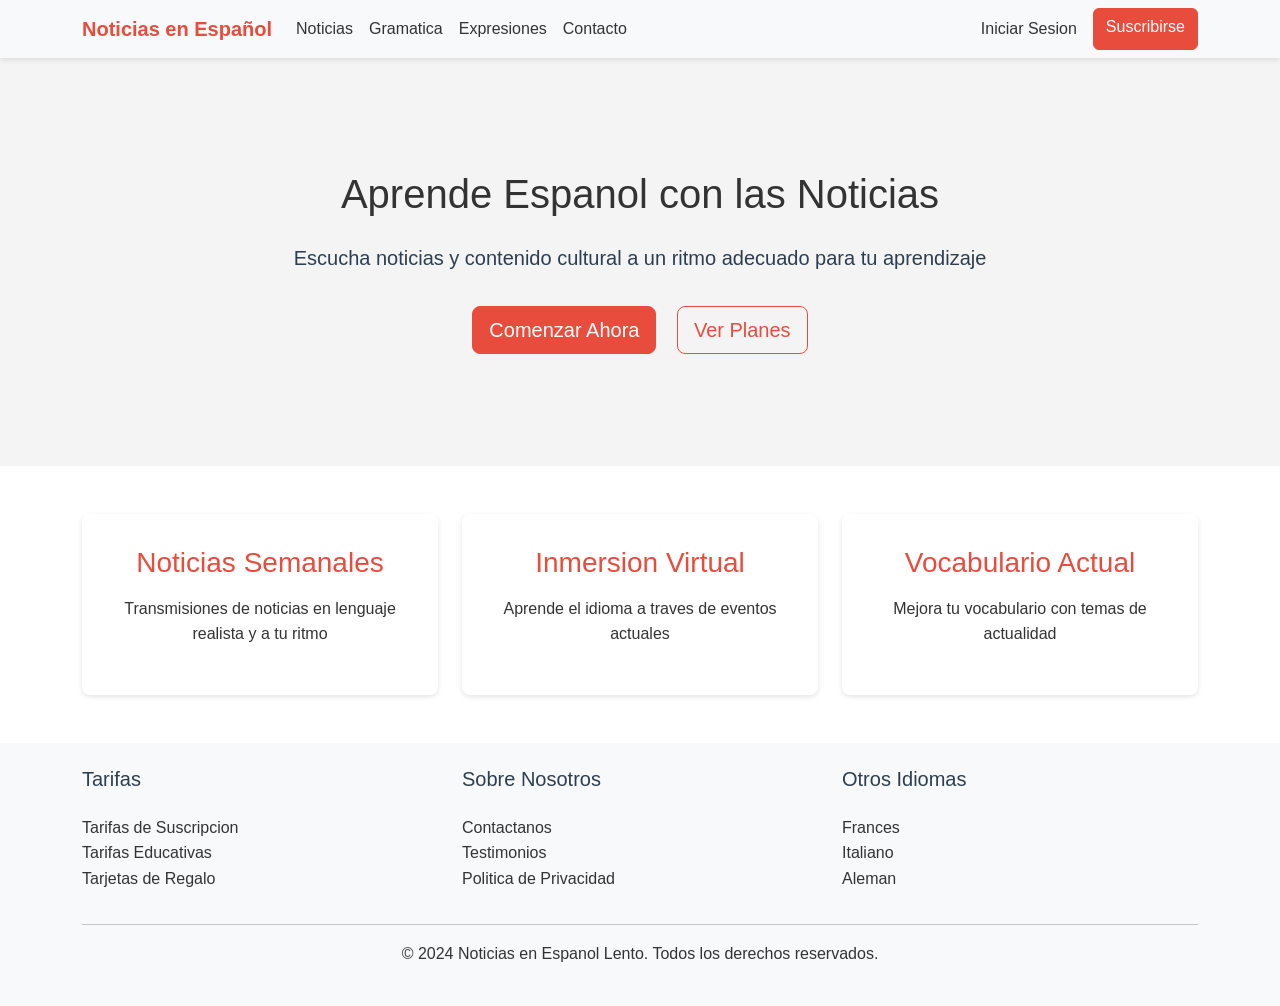
<file: News/index.html>
<!DOCTYPE html>
<html lang="es">
<head>
    <meta charset="UTF-8">
    <meta name="viewport" content="width=device-width, initial-scale=1.0">
    <meta name="description" content="Noticias en español lento para estudiantes del idioma. Aprende español con noticias actuales, artículos, videos y recursos didácticos adaptados.">
    <meta name="keywords" content="noticias en español, spanish news, learn spanish, aprender español, noticias fáciles, español lento, slow spanish, spanish learning, actualidad española, spanish articles">
    <title>Noticias en Espanol Lento</title>
    <!-- Bootstrap CSS -->
    <link href="https://cdn.jsdelivr.net/npm/bootstrap@5.3.0/dist/css/bootstrap.min.css" rel="stylesheet">
    <!-- CSS personalizado -->
    <link rel="stylesheet" href="./css/styles.css">
</head>
<body>
    <!-- Barra de navegacion superior -->
    <nav class="navbar navbar-expand-lg navbar-light bg-light">
        <div class="container">
            <a class="navbar-brand" href="index.html">Noticias en Español</a>
            <button class="navbar-toggler" type="button" data-bs-toggle="collapse" data-bs-target="#navbarNav">
                <span class="navbar-toggler-icon"></span>
            </button>
            <div class="collapse navbar-collapse" id="navbarNav">
                <ul class="navbar-nav me-auto">
                    <li class="nav-item">
                        <a class="nav-link" href="pages/noticias.html">Noticias</a>
                    </li>
                    <li class="nav-item">
                        <a class="nav-link" href="pages/gramatica.html">Gramatica</a>
                    </li>
                    <li class="nav-item">
                        <a class="nav-link" href="pages/expresiones.html">Expresiones</a>
                    </li>
                    <li class="nav-item">
                        <a class="nav-link" href="pages/contacto.html">Contacto</a>
                    </li>
                </ul>
                <div class="navbar-nav">
                    <a class="nav-link" href="pages/iniciar-sesion.html">Iniciar Sesion</a>
                    <a class="btn btn-primary ms-2" href="pages/suscribirse.html">Suscribirse</a>
                </div>
            </div>
        </div>
    </nav>

    <!-- Hero Section -->
    <section class="hero">
        <div class="container text-center py-5">
            <h1>Aprende Espanol con las Noticias</h1>
            <p class="lead">Escucha noticias y contenido cultural a un ritmo adecuado para tu aprendizaje</p>
            <div class="hero-buttons">
                <a href="suscribirse.html" class="btn btn-primary btn-lg">Comenzar Ahora</a>
                <a href="planes.html" class="btn btn-outline-primary btn-lg ms-3">Ver Planes</a>
            </div>
        </div>
    </section>

    <!-- Caracteristicas -->
    <section class="features py-5">
        <div class="container">
            <div class="row text-center">
                <div class="col-md-4">
                    <div class="feature-card">
                        <h3>Noticias Semanales</h3>
                        <p>Transmisiones de noticias en lenguaje realista y a tu ritmo</p>
                    </div>
                </div>
                <div class="col-md-4">
                    <div class="feature-card">
                        <h3>Inmersion Virtual</h3>
                        <p>Aprende el idioma a traves de eventos actuales</p>
                    </div>
                </div>
                <div class="col-md-4">
                    <div class="feature-card">
                        <h3>Vocabulario Actual</h3>
                        <p>Mejora tu vocabulario con temas de actualidad</p>
                    </div>
                </div>
            </div>
        </div>
    </section>

    <!-- Footer -->
    <footer class="footer bg-light py-4">
        <div class="container">
            <div class="row">
                <div class="col-md-4">
                    <h5>Tarifas</h5>
                    <ul class="list-unstyled">
                        <li><a href="#">Tarifas de Suscripcion</a></li>
                        <li><a href="#">Tarifas Educativas</a></li>
                        <li><a href="#">Tarjetas de Regalo</a></li>
                    </ul>
                </div>
                <div class="col-md-4">
                    <h5>Sobre Nosotros</h5>
                    <ul class="list-unstyled">
                        <li><a href="#">Contactanos</a></li>
                        <li><a href="#">Testimonios</a></li>
                        <li><a href="#">Politica de Privacidad</a></li>
                    </ul>
                </div>
                <div class="col-md-4">
                    <h5>Otros Idiomas</h5>
                    <ul class="list-unstyled">
                        <li><a href="#">Frances</a></li>
                        <li><a href="#">Italiano</a></li>
                        <li><a href="#">Aleman</a></li>
                    </ul>
                </div>
            </div>
            <hr>
            <div class="text-center">
                <p>&copy; 2024 Noticias en Espanol Lento. Todos los derechos reservados.</p>
            </div>
        </div>
    </footer>

    <!-- Bootstrap JS -->
    <script src="https://cdn.jsdelivr.net/npm/bootstrap@5.3.0/dist/js/bootstrap.bundle.min.js"></script>
</body>
</html>
</file>
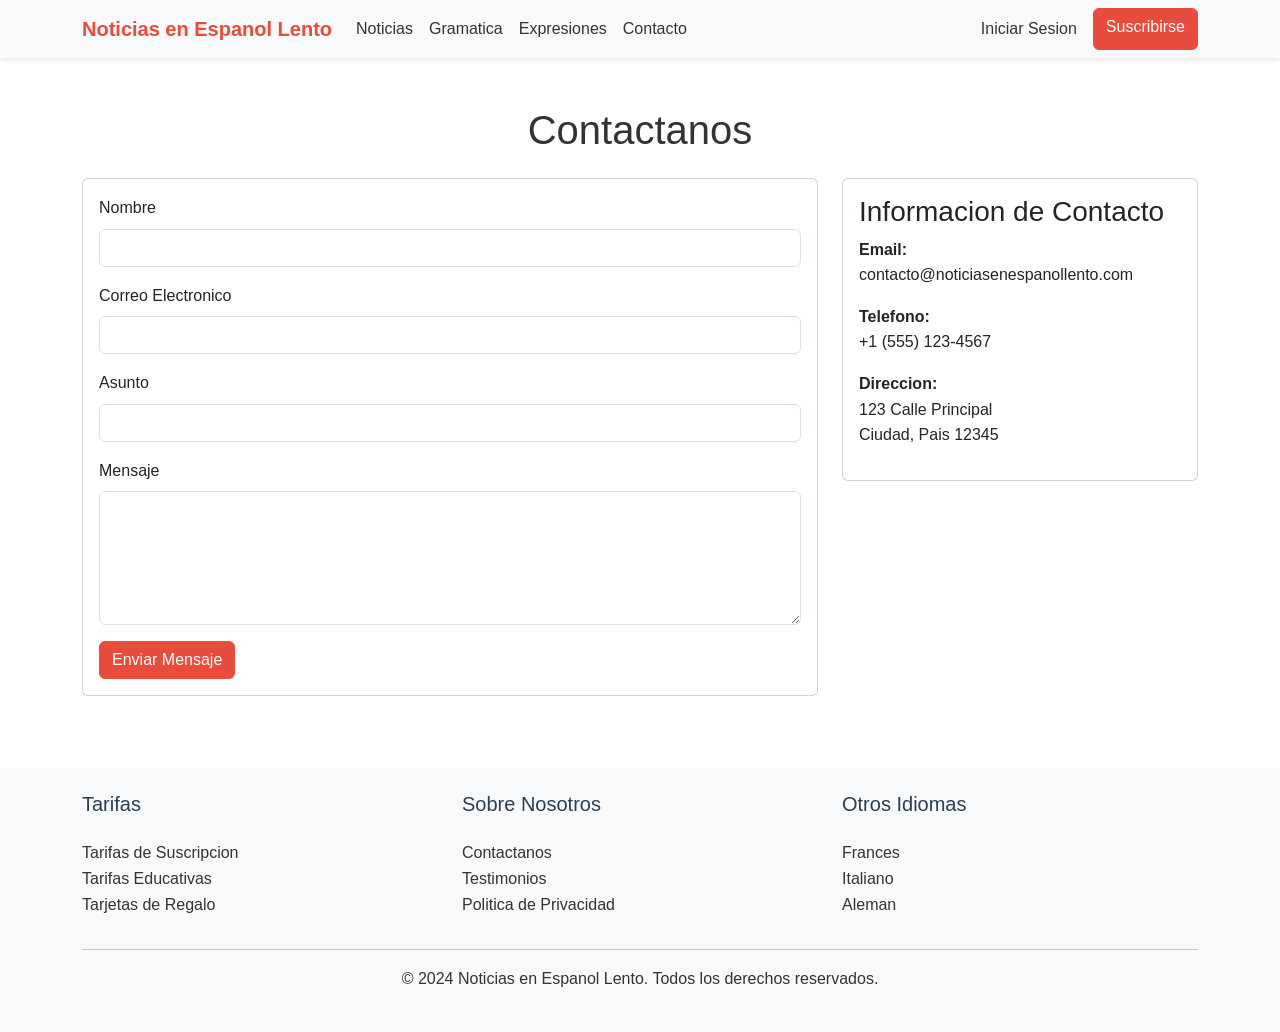
<file: News/pages/contacto.html>
<!DOCTYPE html>
<html lang="es">
<head>
    <meta charset="UTF-8">
    <meta name="viewport" content="width=device-width, initial-scale=1.0">
    <meta name="description" content="Contacta con nuestro equipo de Noticias en Español Lento. Soporte, consultas, sugerencias y atención personalizada para estudiantes del idioma.">
    <meta name="keywords" content="contacto español, spanish contact, soporte español, ayuda español, spanish help, spanish support, consultas español, spanish learning contact, spanish tutoring, spanish assistance">
    <title>Contacto - Noticias en Espanol Lento</title>
    <!-- Bootstrap CSS -->
    <link href="https://cdn.jsdelivr.net/npm/bootstrap@5.3.0/dist/css/bootstrap.min.css" rel="stylesheet">
    <!-- CSS personalizado -->
    <link rel="stylesheet" href="../css/styles.css">
</head>
<body>
    <!-- Barra de navegacion superior -->
    <nav class="navbar navbar-expand-lg navbar-light bg-light">
        <div class="container">
            <a class="navbar-brand" href="../index.html">Noticias en Espanol Lento</a>
            <button class="navbar-toggler" type="button" data-bs-toggle="collapse" data-bs-target="#navbarNav">
                <span class="navbar-toggler-icon"></span>
            </button>
            <div class="collapse navbar-collapse" id="navbarNav">
                <ul class="navbar-nav me-auto">
                    <li class="nav-item">
                        <a class="nav-link" href="noticias.html">Noticias</a>
                    </li>
                    <li class="nav-item">
                        <a class="nav-link" href="gramatica.html">Gramatica</a>
                    </li>
                    <li class="nav-item">
                        <a class="nav-link" href="expresiones.html">Expresiones</a>
                    </li>
                    <li class="nav-item">
                        <a class="nav-link active" href="contacto.html">Contacto</a>
                    </li>
                </ul>
                <div class="navbar-nav">
                    <a class="nav-link" href="iniciar-sesion.html">Iniciar Sesion</a>
                    <a class="btn btn-primary ms-2" href="suscribirse.html">Suscribirse</a>
                </div>
            </div>
        </div>
    </nav>

    <!-- Contenido principal -->
    <main class="container py-5">
        <h1 class="text-center mb-4">Contactanos</h1>
        
        <div class="row">
            <!-- Formulario de contacto -->
            <div class="col-md-8 mb-4">
                <div class="card">
                    <div class="card-body">
                        <form>
                            <div class="mb-3">
                                <label for="nombre" class="form-label">Nombre</label>
                                <input type="text" class="form-control" id="nombre" required>
                            </div>
                            <div class="mb-3">
                                <label for="email" class="form-label">Correo Electronico</label>
                                <input type="email" class="form-control" id="email" required>
                            </div>
                            <div class="mb-3">
                                <label for="asunto" class="form-label">Asunto</label>
                                <input type="text" class="form-control" id="asunto" required>
                            </div>
                            <div class="mb-3">
                                <label for="mensaje" class="form-label">Mensaje</label>
                                <textarea class="form-control" id="mensaje" rows="5" required></textarea>
                            </div>
                            <button type="submit" class="btn btn-primary">Enviar Mensaje</button>
                        </form>
                    </div>
                </div>
            </div>

            <!-- Informacion de contacto -->
            <div class="col-md-4 mb-4">
                <div class="card">
                    <div class="card-body">
                        <h3 class="card-title">Informacion de Contacto</h3>
                        <ul class="list-unstyled">
                            <li class="mb-3">
                                <strong>Email:</strong><br>
                                contacto@noticiasenespanollento.com
                            </li>
                            <li class="mb-3">
                                <strong>Telefono:</strong><br>
                                +1 (555) 123-4567
                            </li>
                            <li class="mb-3">
                                <strong>Direccion:</strong><br>
                                123 Calle Principal<br>
                                Ciudad, Pais 12345
                            </li>
                        </ul>
                    </div>
                </div>
            </div>
        </div>
    </main>

    <!-- Footer -->
    <footer class="footer bg-light py-4">
        <div class="container">
            <div class="row">
                <div class="col-md-4">
                    <h5>Tarifas</h5>
                    <ul class="list-unstyled">
                        <li><a href="#">Tarifas de Suscripcion</a></li>
                        <li><a href="#">Tarifas Educativas</a></li>
                        <li><a href="#">Tarjetas de Regalo</a></li>
                    </ul>
                </div>
                <div class="col-md-4">
                    <h5>Sobre Nosotros</h5>
                    <ul class="list-unstyled">
                        <li><a href="#">Contactanos</a></li>
                        <li><a href="#">Testimonios</a></li>
                        <li><a href="#">Politica de Privacidad</a></li>
                    </ul>
                </div>
                <div class="col-md-4">
                    <h5>Otros Idiomas</h5>
                    <ul class="list-unstyled">
                        <li><a href="#">Frances</a></li>
                        <li><a href="#">Italiano</a></li>
                        <li><a href="#">Aleman</a></li>
                    </ul>
                </div>
            </div>
            <hr>
            <div class="text-center">
                <p>&copy; 2024 Noticias en Espanol Lento. Todos los derechos reservados.</p>
            </div>
        </div>
    </footer>

    <!-- Bootstrap JS -->
    <script src="https://cdn.jsdelivr.net/npm/bootstrap@5.3.0/dist/js/bootstrap.bundle.min.js"></script>
</body>
</html>
</file>
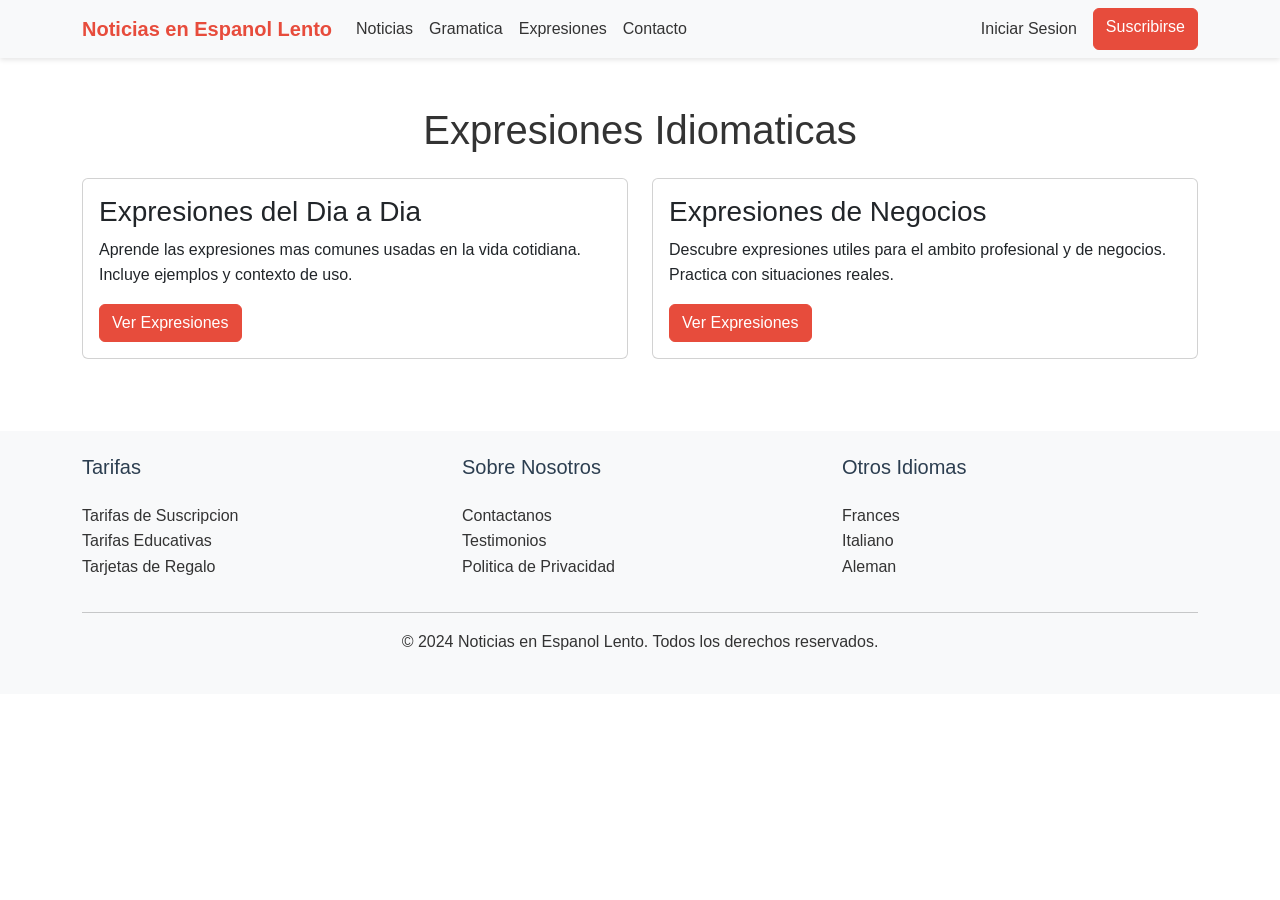
<file: News/pages/expresiones.html>
<!DOCTYPE html>
<html lang="es">
<head>
    <meta charset="UTF-8">
    <meta name="viewport" content="width=device-width, initial-scale=1.0">
    <meta name="description" content="Descubre expresiones idiomáticas españolas, modismos, frases hechas, dichos populares y vocabulario coloquial para mejorar tu fluidez en español.">
    <meta name="keywords" content="expresiones españolas, spanish expressions, modismos español, frases hechas, dichos españoles, vocabulario español, spanish idioms, spanish vocabulary, spanish phrases, slang español">
    <title>Expresiones - Noticias en Espanol Lento</title>
    <!-- Bootstrap CSS -->
    <link href="https://cdn.jsdelivr.net/npm/bootstrap@5.3.0/dist/css/bootstrap.min.css" rel="stylesheet">
    <!-- CSS personalizado -->
    <link rel="stylesheet" href="../css/styles.css">
</head>
<body>
    <!-- Barra de navegacion superior -->
    <nav class="navbar navbar-expand-lg navbar-light bg-light">
        <div class="container">
            <a class="navbar-brand" href="../index.html">Noticias en Espanol Lento</a>
            <button class="navbar-toggler" type="button" data-bs-toggle="collapse" data-bs-target="#navbarNav">
                <span class="navbar-toggler-icon"></span>
            </button>
            <div class="collapse navbar-collapse" id="navbarNav">
                <ul class="navbar-nav me-auto">
                    <li class="nav-item">
                        <a class="nav-link" href="noticias.html">Noticias</a>
                    </li>
                    <li class="nav-item">
                        <a class="nav-link" href="gramatica.html">Gramatica</a>
                    </li>
                    <li class="nav-item">
                        <a class="nav-link active" href="expresiones.html">Expresiones</a>
                    </li>
                    <li class="nav-item">
                        <a class="nav-link" href="contacto.html">Contacto</a>
                    </li>
                </ul>
                <div class="navbar-nav">
                    <a class="nav-link" href="iniciar-sesion.html">Iniciar Sesion</a>
                    <a class="btn btn-primary ms-2" href="suscribirse.html">Suscribirse</a>
                </div>
            </div>
        </div>
    </nav>

    <!-- Contenido principal -->
    <main class="container py-5">
        <h1 class="text-center mb-4">Expresiones Idiomaticas</h1>
        
        <div class="row">
            <!-- Expresion 1 -->
            <div class="col-md-6 mb-4">
                <div class="card h-100">
                    <div class="card-body">
                        <h3 class="card-title">Expresiones del Dia a Dia</h3>
                        <p class="card-text">Aprende las expresiones mas comunes usadas en la vida cotidiana. Incluye ejemplos y contexto de uso.</p>
                        <a href="#" class="btn btn-primary">Ver Expresiones</a>
                    </div>
                </div>
            </div>

            <!-- Expresion 2 -->
            <div class="col-md-6 mb-4">
                <div class="card h-100">
                    <div class="card-body">
                        <h3 class="card-title">Expresiones de Negocios</h3>
                        <p class="card-text">Descubre expresiones utiles para el ambito profesional y de negocios. Practica con situaciones reales.</p>
                        <a href="#" class="btn btn-primary">Ver Expresiones</a>
                    </div>
                </div>
            </div>
        </div>
    </main>

    <!-- Footer -->
    <footer class="footer bg-light py-4">
        <div class="container">
            <div class="row">
                <div class="col-md-4">
                    <h5>Tarifas</h5>
                    <ul class="list-unstyled">
                        <li><a href="#">Tarifas de Suscripcion</a></li>
                        <li><a href="#">Tarifas Educativas</a></li>
                        <li><a href="#">Tarjetas de Regalo</a></li>
                    </ul>
                </div>
                <div class="col-md-4">
                    <h5>Sobre Nosotros</h5>
                    <ul class="list-unstyled">
                        <li><a href="#">Contactanos</a></li>
                        <li><a href="#">Testimonios</a></li>
                        <li><a href="#">Politica de Privacidad</a></li>
                    </ul>
                </div>
                <div class="col-md-4">
                    <h5>Otros Idiomas</h5>
                    <ul class="list-unstyled">
                        <li><a href="#">Frances</a></li>
                        <li><a href="#">Italiano</a></li>
                        <li><a href="#">Aleman</a></li>
                    </ul>
                </div>
            </div>
            <hr>
            <div class="text-center">
                <p>&copy; 2024 Noticias en Espanol Lento. Todos los derechos reservados.</p>
            </div>
        </div>
    </footer>

    <!-- Bootstrap JS -->
    <script src="https://cdn.jsdelivr.net/npm/bootstrap@5.3.0/dist/js/bootstrap.bundle.min.js"></script>
</body>
</html>
</file>
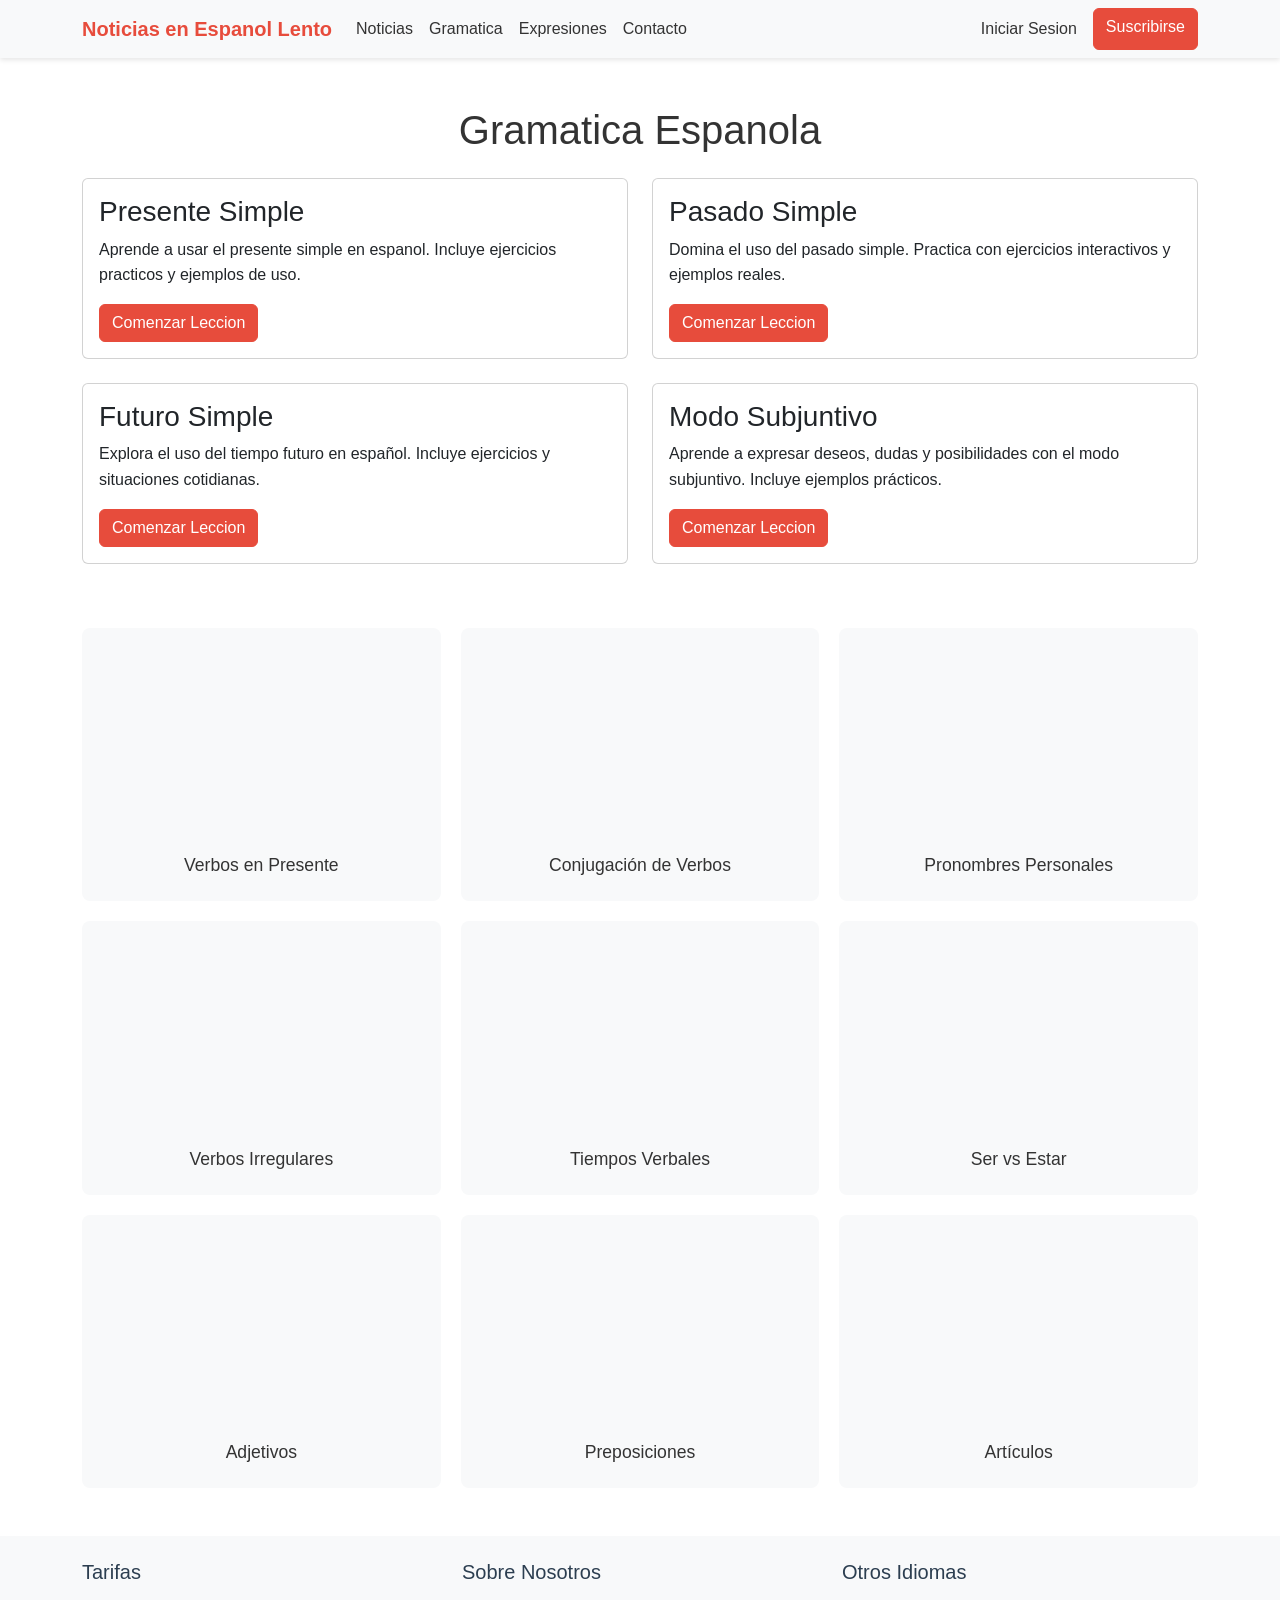
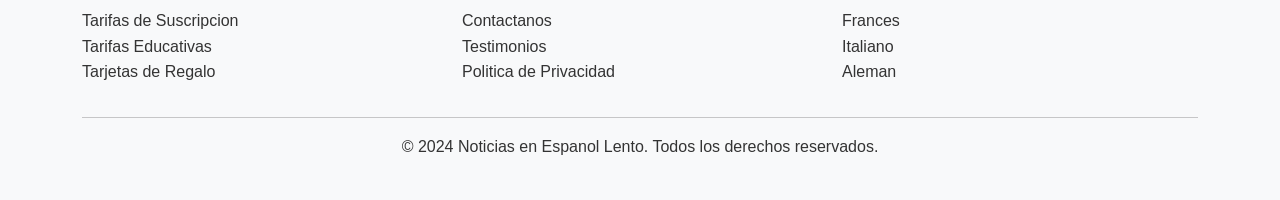
<file: News/pages/gramatica.html>
<!DOCTYPE html>
<html lang="es">
<head>
    <meta charset="UTF-8">
    <meta name="viewport" content="width=device-width, initial-scale=1.0">
    <meta name="description" content="Aprende gramática española con lecciones, videos, ejercicios prácticos, conjugación verbal, tiempos verbales, pronombres, artículos y expresiones comunes para estudiantes.">
    <meta name="keywords" content="gramática española, spanish grammar, ejercicios español, conjugación verbos, tiempos verbales, pronombres, artículos, learn spanish, aprender español, spanish lessons, verbos irregulares">
    <title>Gramatica - Noticias en Espanol Lento</title>
    <!-- Bootstrap CSS -->
    <link href="https://cdn.jsdelivr.net/npm/bootstrap@5.3.0/dist/css/bootstrap.min.css" rel="stylesheet">
    <!-- CSS personalizado -->
    <link rel="stylesheet" href="../css/styles.css">
</head>
<body>
    <!-- Barra de navegacion superior -->
    <nav class="navbar navbar-expand-lg navbar-light bg-light">
        <div class="container">
            <a class="navbar-brand" href="../index.html">Noticias en Espanol Lento</a>
            <button class="navbar-toggler" type="button" data-bs-toggle="collapse" data-bs-target="#navbarNav">
                <span class="navbar-toggler-icon"></span>
            </button>
            <div class="collapse navbar-collapse" id="navbarNav">
                <ul class="navbar-nav me-auto">
                    <li class="nav-item">
                        <a class="nav-link" href="noticias.html">Noticias</a>
                    </li>
                    <li class="nav-item">
                        <a class="nav-link active" href="gramatica.html">Gramatica</a>
                    </li>
                    <li class="nav-item">
                        <a class="nav-link" href="expresiones.html">Expresiones</a>
                    </li>
                    <li class="nav-item">
                        <a class="nav-link" href="contacto.html">Contacto</a>
                    </li>
                </ul>
                <div class="navbar-nav">
                    <a class="nav-link" href="iniciar-sesion.html">Iniciar Sesion</a>
                    <a class="btn btn-primary ms-2" href="suscribirse.html">Suscribirse</a>
                </div>
            </div>
        </div>
    </nav>

    <!-- Contenido principal -->
    <main class="container py-5">
        <h1 class="text-center mb-4">Gramatica Espanola</h1>
        
        <div class="row">
            <!-- Leccion 1 -->
            <div class="col-md-6 mb-4">
                <div class="card h-100">
                    <div class="card-body">
                        <h3 class="card-title">Presente Simple</h3>
                        <p class="card-text">Aprende a usar el presente simple en espanol. Incluye ejercicios practicos y ejemplos de uso.</p>
                        <a href="#" class="btn btn-primary">Comenzar Leccion</a>
                    </div>
                </div>
            </div>

            <!-- Leccion 2 -->
            <div class="col-md-6 mb-4">
                <div class="card h-100">
                    <div class="card-body">
                        <h3 class="card-title">Pasado Simple</h3>
                        <p class="card-text">Domina el uso del pasado simple. Practica con ejercicios interactivos y ejemplos reales.</p>
                        <a href="#" class="btn btn-primary">Comenzar Leccion</a>
                    </div>
                </div>
            </div>

            <!-- Leccion 3 -->
            <div class="col-md-6 mb-4">
                <div class="card h-100">
                    <div class="card-body">
                        <h3 class="card-title">Futuro Simple</h3>
                        <p class="card-text">Explora el uso del tiempo futuro en español. Incluye ejercicios y situaciones cotidianas.</p>
                        <a href="#" class="btn btn-primary">Comenzar Leccion</a>
                    </div>
                </div>
            </div>

            <!-- Leccion 4 -->
            <div class="col-md-6 mb-4">
                <div class="card h-100">
                    <div class="card-body">
                        <h3 class="card-title">Modo Subjuntivo</h3>
                        <p class="card-text">Aprende a expresar deseos, dudas y posibilidades con el modo subjuntivo. Incluye ejemplos prácticos.</p>
                        <a href="#" class="btn btn-primary">Comenzar Leccion</a>
                    </div>
                </div>
            </div>
        </div>

        <!-- Grid de Videos -->
        <div class="padre">
            <div class="items">
                <iframe src="https://www.youtube.com/embed/VIDEO_ID_1" title="Verbos en Presente" allow="accelerometer; autoplay; clipboard-write; encrypted-media; gyroscope; picture-in-picture" allowfullscreen></iframe>
                <h4>Verbos en Presente</h4>
            </div>
            <div class="items">
                <iframe src="https://www.youtube.com/embed/VIDEO_ID_2" title="Conjugación de Verbos" allow="accelerometer; autoplay; clipboard-write; encrypted-media; gyroscope; picture-in-picture" allowfullscreen></iframe>
                <h4>Conjugación de Verbos</h4>
            </div>
            <div class="items">
                <iframe src="https://www.youtube.com/embed/VIDEO_ID_3" title="Pronombres Personales" allow="accelerometer; autoplay; clipboard-write; encrypted-media; gyroscope; picture-in-picture" allowfullscreen></iframe>
                <h4>Pronombres Personales</h4>
            </div>
            <div class="items">
                <iframe src="https://www.youtube.com/embed/VIDEO_ID_4" title="Verbos Irregulares" allow="accelerometer; autoplay; clipboard-write; encrypted-media; gyroscope; picture-in-picture" allowfullscreen></iframe>
                <h4>Verbos Irregulares</h4>
            </div>
            <div class="items">
                <iframe src="https://www.youtube.com/embed/VIDEO_ID_5" title="Tiempos Verbales" allow="accelerometer; autoplay; clipboard-write; encrypted-media; gyroscope; picture-in-picture" allowfullscreen></iframe>
                <h4>Tiempos Verbales</h4>
            </div>
            <div class="items">
                <iframe src="https://www.youtube.com/embed/VIDEO_ID_6" title="Ser vs Estar" allow="accelerometer; autoplay; clipboard-write; encrypted-media; gyroscope; picture-in-picture" allowfullscreen></iframe>
                <h4>Ser vs Estar</h4>
            </div>
            <div class="items">
                <iframe src="https://www.youtube.com/embed/VIDEO_ID_7" title="Adjetivos" allow="accelerometer; autoplay; clipboard-write; encrypted-media; gyroscope; picture-in-picture" allowfullscreen></iframe>
                <h4>Adjetivos</h4>
            </div>
            <div class="items">
                <iframe src="https://www.youtube.com/embed/VIDEO_ID_8" title="Preposiciones" allow="accelerometer; autoplay; clipboard-write; encrypted-media; gyroscope; picture-in-picture" allowfullscreen></iframe>
                <h4>Preposiciones</h4>
            </div>
            <div class="items">
                <iframe src="https://www.youtube.com/embed/VIDEO_ID_9" title="Artículos" allow="accelerometer; autoplay; clipboard-write; encrypted-media; gyroscope; picture-in-picture" allowfullscreen></iframe>
                <h4>Artículos</h4>
            </div>
        </div>
    </main>

    <!-- Footer -->
    <footer class="footer bg-light py-4">
        <div class="container">
            <div class="row">
                <div class="col-md-4">
                    <h5>Tarifas</h5>
                    <ul class="list-unstyled">
                        <li><a href="#">Tarifas de Suscripcion</a></li>
                        <li><a href="#">Tarifas Educativas</a></li>
                        <li><a href="#">Tarjetas de Regalo</a></li>
                    </ul>
                </div>
                <div class="col-md-4">
                    <h5>Sobre Nosotros</h5>
                    <ul class="list-unstyled">
                        <li><a href="#">Contactanos</a></li>
                        <li><a href="#">Testimonios</a></li>
                        <li><a href="#">Politica de Privacidad</a></li>
                    </ul>
                </div>
                <div class="col-md-4">
                    <h5>Otros Idiomas</h5>
                    <ul class="list-unstyled">
                        <li><a href="#">Frances</a></li>
                        <li><a href="#">Italiano</a></li>
                        <li><a href="#">Aleman</a></li>
                    </ul>
                </div>
            </div>
            <hr>
            <div class="text-center">
                <p>&copy; 2024 Noticias en Espanol Lento. Todos los derechos reservados.</p>
            </div>
        </div>
    </footer>

    <!-- Bootstrap JS -->
    <script src="https://cdn.jsdelivr.net/npm/bootstrap@5.3.0/dist/js/bootstrap.bundle.min.js"></script>
</body>
</html>
</file>
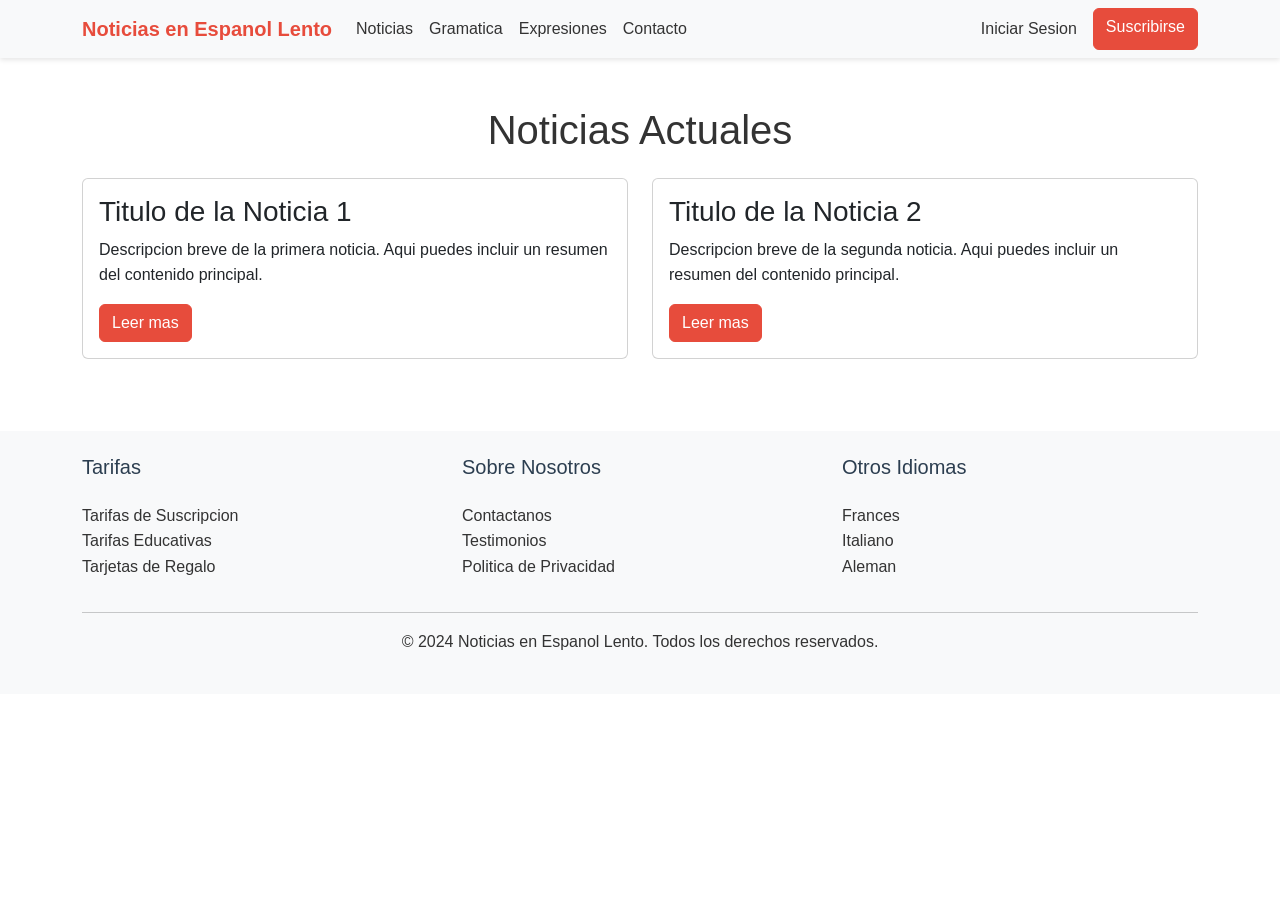
<file: News/pages/noticias.html>
<!DOCTYPE html>
<html lang="es">
<head>
    <meta charset="UTF-8">
    <meta name="viewport" content="width=device-width, initial-scale=1.0">
    <meta name="description" content="Lee noticias actuales en español simplificado. Actualidad, cultura, deportes, tecnología y más, con vocabulario adaptado para estudiantes del idioma.">
    <meta name="keywords" content="noticias español, spanish news, actualidad española, noticias fáciles, spanish current events, noticias para estudiantes, easy spanish news, spanish reading, spanish media, noticias adaptadas">
    <title>Noticias - Noticias en Espanol Lento</title>
    <!-- Bootstrap CSS -->
    <link href="https://cdn.jsdelivr.net/npm/bootstrap@5.3.0/dist/css/bootstrap.min.css" rel="stylesheet">
    <!-- CSS personalizado -->
    <link rel="stylesheet" href="../css/styles.css">
</head>
<body>
    <!-- Barra de navegacion superior -->
    <nav class="navbar navbar-expand-lg navbar-light bg-light">
        <div class="container">
            <a class="navbar-brand" href="../index.html">Noticias en Espanol Lento</a>
            <button class="navbar-toggler" type="button" data-bs-toggle="collapse" data-bs-target="#navbarNav">
                <span class="navbar-toggler-icon"></span>
            </button>
            <div class="collapse navbar-collapse" id="navbarNav">
                <ul class="navbar-nav me-auto">
                    <li class="nav-item">
                        <a class="nav-link active" href="noticias.html">Noticias</a>
                    </li>
                    <li class="nav-item">
                        <a class="nav-link" href="gramatica.html">Gramatica</a>
                    </li>
                    <li class="nav-item">
                        <a class="nav-link" href="expresiones.html">Expresiones</a>
                    </li>
                    <li class="nav-item">
                        <a class="nav-link" href="contacto.html">Contacto</a>
                    </li>
                </ul>
                <div class="navbar-nav">
                    <a class="nav-link" href="iniciar-sesion.html">Iniciar Sesion</a>
                    <a class="btn btn-primary ms-2" href="suscribirse.html">Suscribirse</a>
                </div>
            </div>
        </div>
    </nav>

    <!-- Contenido principal -->
    <main class="container py-5">
        <h1 class="text-center mb-4">Noticias Actuales</h1>
        
        <div class="row">
            <!-- Noticia 1 -->
            <div class="col-md-6 mb-4">
                <div class="card h-100">
                    <div class="card-body">
                        <h3 class="card-title">Titulo de la Noticia 1</h3>
                        <p class="card-text">Descripcion breve de la primera noticia. Aqui puedes incluir un resumen del contenido principal.</p>
                        <a href="#" class="btn btn-primary">Leer mas</a>
                    </div>
                </div>
            </div>

            <!-- Noticia 2 -->
            <div class="col-md-6 mb-4">
                <div class="card h-100">
                    <div class="card-body">
                        <h3 class="card-title">Titulo de la Noticia 2</h3>
                        <p class="card-text">Descripcion breve de la segunda noticia. Aqui puedes incluir un resumen del contenido principal.</p>
                        <a href="#" class="btn btn-primary">Leer mas</a>
                    </div>
                </div>
            </div>
        </div>
    </main>

    <!-- Footer -->
    <footer class="footer bg-light py-4">
        <div class="container">
            <div class="row">
                <div class="col-md-4">
                    <h5>Tarifas</h5>
                    <ul class="list-unstyled">
                        <li><a href="#">Tarifas de Suscripcion</a></li>
                        <li><a href="#">Tarifas Educativas</a></li>
                        <li><a href="#">Tarjetas de Regalo</a></li>
                    </ul>
                </div>
                <div class="col-md-4">
                    <h5>Sobre Nosotros</h5>
                    <ul class="list-unstyled">
                        <li><a href="#">Contactanos</a></li>
                        <li><a href="#">Testimonios</a></li>
                        <li><a href="#">Politica de Privacidad</a></li>
                    </ul>
                </div>
                <div class="col-md-4">
                    <h5>Otros Idiomas</h5>
                    <ul class="list-unstyled">
                        <li><a href="#">Frances</a></li>
                        <li><a href="#">Italiano</a></li>
                        <li><a href="#">Aleman</a></li>
                    </ul>
                </div>
            </div>
            <hr>
            <div class="text-center">
                <p>&copy; 2024 Noticias en Espanol Lento. Todos los derechos reservados.</p>
            </div>
        </div>
    </footer>

    <!-- Bootstrap JS -->
    <script src="https://cdn.jsdelivr.net/npm/bootstrap@5.3.0/dist/js/bootstrap.bundle.min.js"></script>
</body>
</html>
</file>
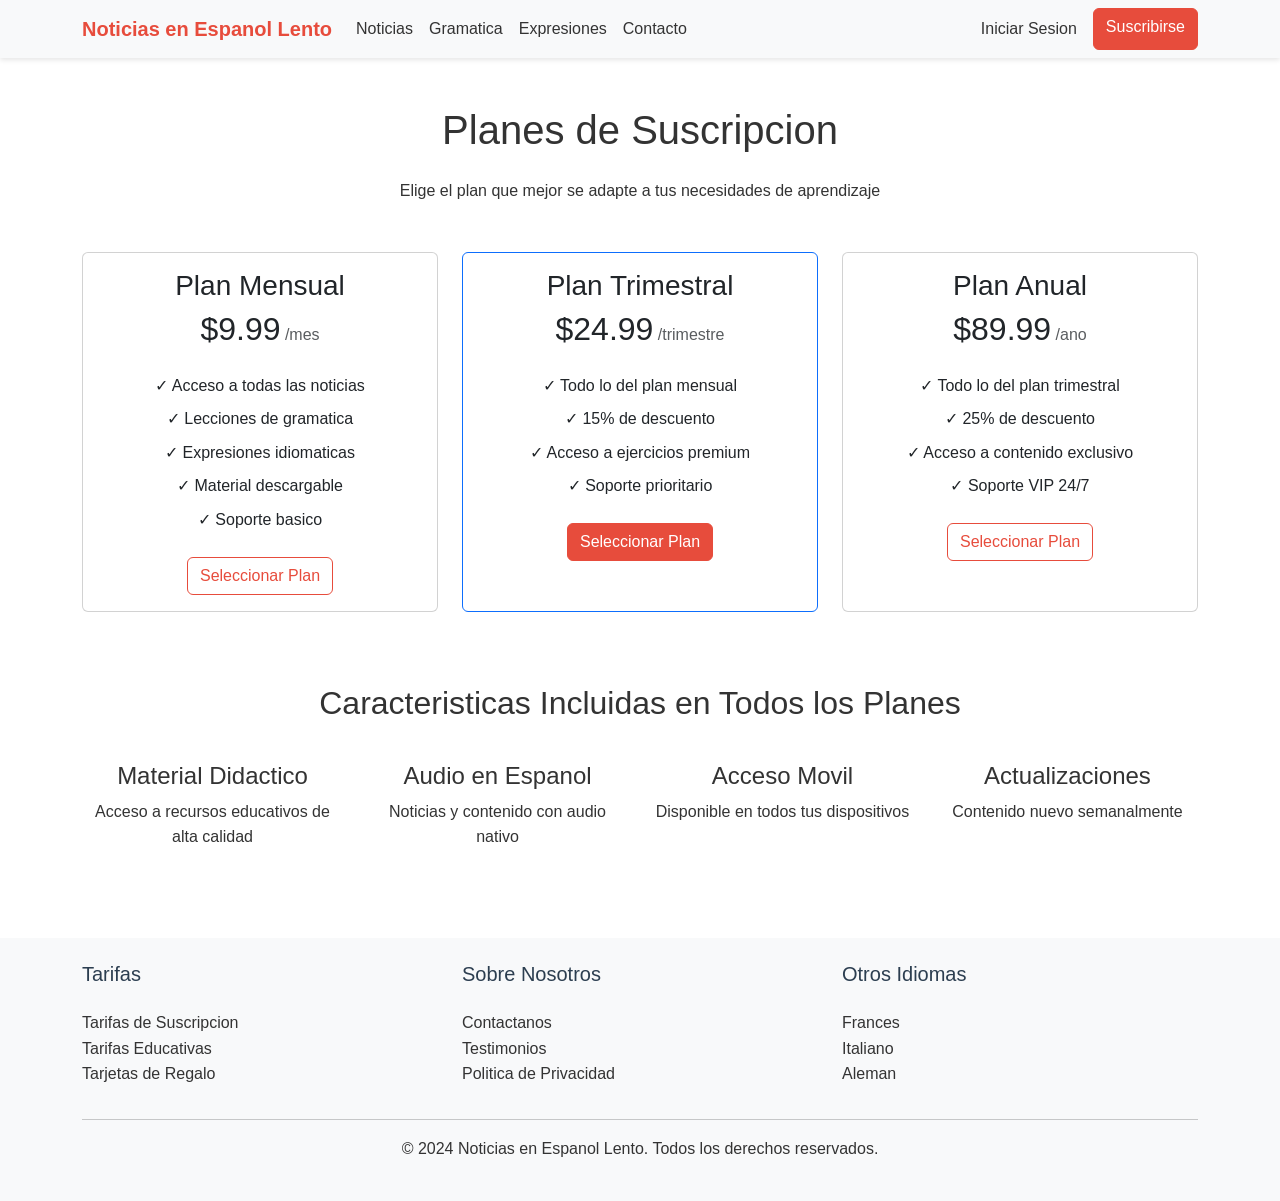
<file: News/pages/planes.html>
<!DOCTYPE html>
<html lang="es">
<head>
    <meta charset="UTF-8">
    <meta name="viewport" content="width=device-width, initial-scale=1.0">
    <meta name="description" content="Planes de suscripción para aprender español. Accede a noticias, ejercicios, recursos didácticos y contenido premium para mejorar tu nivel.">
    <meta name="keywords" content="planes español, spanish subscription, cursos español, spanish courses, aprender español, learn spanish, spanish learning plans, spanish premium, spanish membership, spanish classes">
    <title>Planes - Noticias en Espanol Lento</title>
    <!-- Bootstrap CSS -->
    <link href="https://cdn.jsdelivr.net/npm/bootstrap@5.3.0/dist/css/bootstrap.min.css" rel="stylesheet">
    <!-- CSS personalizado -->
    <link rel="stylesheet" href="../css/styles.css">
</head>
<body>
    <!-- Barra de navegacion superior -->
    <nav class="navbar navbar-expand-lg navbar-light bg-light">
        <div class="container">
            <a class="navbar-brand" href="../index.html">Noticias en Espanol Lento</a>
            <button class="navbar-toggler" type="button" data-bs-toggle="collapse" data-bs-target="#navbarNav">
                <span class="navbar-toggler-icon"></span>
            </button>
            <div class="collapse navbar-collapse" id="navbarNav">
                <ul class="navbar-nav me-auto">
                    <li class="nav-item">
                        <a class="nav-link" href="noticias.html">Noticias</a>
                    </li>
                    <li class="nav-item">
                        <a class="nav-link" href="gramatica.html">Gramatica</a>
                    </li>
                    <li class="nav-item">
                        <a class="nav-link" href="expresiones.html">Expresiones</a>
                    </li>
                    <li class="nav-item">
                        <a class="nav-link" href="contacto.html">Contacto</a>
                    </li>
                </ul>
                <div class="navbar-nav">
                    <a class="nav-link" href="iniciar-sesion.html">Iniciar Sesion</a>
                    <a class="btn btn-primary ms-2" href="suscribirse.html">Suscribirse</a>
                </div>
            </div>
        </div>
    </nav>

    <!-- Contenido principal -->
    <main class="container py-5">
        <h1 class="text-center mb-4">Planes de Suscripcion</h1>
        <p class="text-center mb-5">Elige el plan que mejor se adapte a tus necesidades de aprendizaje</p>
        
        <div class="row">
            <!-- Plan Mensual -->
            <div class="col-md-4 mb-4">
                <div class="card h-100">
                    <div class="card-body text-center">
                        <h3 class="card-title">Plan Mensual</h3>
                        <div class="pricing mb-4">
                            <span class="h2">$9.99</span>
                            <span class="text-muted">/mes</span>
                        </div>
                        <ul class="list-unstyled mb-4">
                            <li class="mb-2">✓ Acceso a todas las noticias</li>
                            <li class="mb-2">✓ Lecciones de gramatica</li>
                            <li class="mb-2">✓ Expresiones idiomaticas</li>
                            <li class="mb-2">✓ Material descargable</li>
                            <li class="mb-2">✓ Soporte basico</li>
                        </ul>
                        <a href="suscribirse.html" class="btn btn-outline-primary">Seleccionar Plan</a>
                    </div>
                </div>
            </div>

            <!-- Plan Trimestral -->
            <div class="col-md-4 mb-4">
                <div class="card h-100 border-primary">
                    <div class="card-body text-center">
                        <h3 class="card-title">Plan Trimestral</h3>
                        <div class="pricing mb-4">
                            <span class="h2">$24.99</span>
                            <span class="text-muted">/trimestre</span>
                        </div>
                        <ul class="list-unstyled mb-4">
                            <li class="mb-2">✓ Todo lo del plan mensual</li>
                            <li class="mb-2">✓ 15% de descuento</li>
                            <li class="mb-2">✓ Acceso a ejercicios premium</li>
                            <li class="mb-2">✓ Soporte prioritario</li>
                        </ul>
                        <a href="suscribirse.html" class="btn btn-primary">Seleccionar Plan</a>
                    </div>
                </div>
            </div>

            <!-- Plan Anual -->
            <div class="col-md-4 mb-4">
                <div class="card h-100">
                    <div class="card-body text-center">
                        <h3 class="card-title">Plan Anual</h3>
                        <div class="pricing mb-4">
                            <span class="h2">$89.99</span>
                            <span class="text-muted">/ano</span>
                        </div>
                        <ul class="list-unstyled mb-4">
                            <li class="mb-2">✓ Todo lo del plan trimestral</li>
                            <li class="mb-2">✓ 25% de descuento</li>
                            <li class="mb-2">✓ Acceso a contenido exclusivo</li>
                            <li class="mb-2">✓ Soporte VIP 24/7</li>
                        </ul>
                        <a href="suscribirse.html" class="btn btn-outline-primary">Seleccionar Plan</a>
                    </div>
                </div>
            </div>
        </div>

        <!-- Caracteristicas adicionales -->
        <div class="row mt-5">
            <div class="col-12">
                <h2 class="text-center mb-4">Caracteristicas Incluidas en Todos los Planes</h2>
                <div class="row">
                    <div class="col-md-3 text-center mb-4">
                        <div class="feature-icon mb-3">
                            <i class="fas fa-book"></i>
                        </div>
                        <h4>Material Didactico</h4>
                        <p>Acceso a recursos educativos de alta calidad</p>
                    </div>
                    <div class="col-md-3 text-center mb-4">
                        <div class="feature-icon mb-3">
                            <i class="fas fa-headphones"></i>
                        </div>
                        <h4>Audio en Espanol</h4>
                        <p>Noticias y contenido con audio nativo</p>
                    </div>
                    <div class="col-md-3 text-center mb-4">
                        <div class="feature-icon mb-3">
                            <i class="fas fa-mobile-alt"></i>
                        </div>
                        <h4>Acceso Movil</h4>
                        <p>Disponible en todos tus dispositivos</p>
                    </div>
                    <div class="col-md-3 text-center mb-4">
                        <div class="feature-icon mb-3">
                            <i class="fas fa-sync"></i>
                        </div>
                        <h4>Actualizaciones</h4>
                        <p>Contenido nuevo semanalmente</p>
                    </div>
                </div>
            </div>
        </div>
    </main>

    <!-- Footer -->
    <footer class="footer bg-light py-4">
        <div class="container">
            <div class="row">
                <div class="col-md-4">
                    <h5>Tarifas</h5>
                    <ul class="list-unstyled">
                        <li><a href="#">Tarifas de Suscripcion</a></li>
                        <li><a href="#">Tarifas Educativas</a></li>
                        <li><a href="#">Tarjetas de Regalo</a></li>
                    </ul>
                </div>
                <div class="col-md-4">
                    <h5>Sobre Nosotros</h5>
                    <ul class="list-unstyled">
                        <li><a href="#">Contactanos</a></li>
                        <li><a href="#">Testimonios</a></li>
                        <li><a href="#">Politica de Privacidad</a></li>
                    </ul>
                </div>
                <div class="col-md-4">
                    <h5>Otros Idiomas</h5>
                    <ul class="list-unstyled">
                        <li><a href="#">Frances</a></li>
                        <li><a href="#">Italiano</a></li>
                        <li><a href="#">Aleman</a></li>
                    </ul>
                </div>
            </div>
            <hr>
            <div class="text-center">
                <p>&copy; 2024 Noticias en Espanol Lento. Todos los derechos reservados.</p>
            </div>
        </div>
    </footer>

    <!-- Bootstrap JS -->
    <script src="https://cdn.jsdelivr.net/npm/bootstrap@5.3.0/dist/js/bootstrap.bundle.min.js"></script>
</body>
</html>
</file>
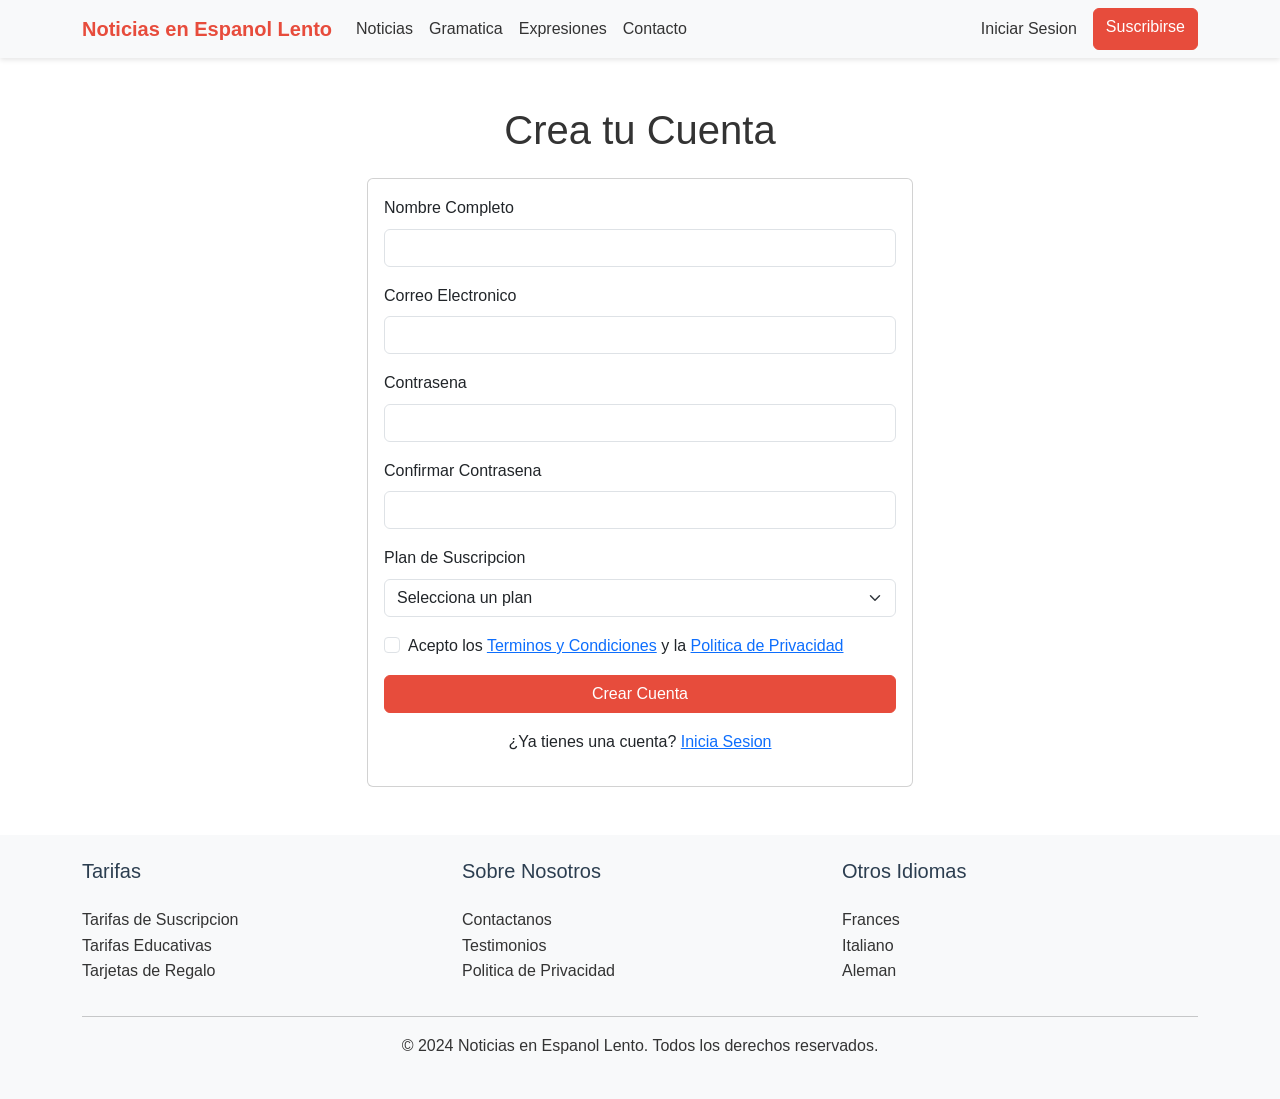
<file: News/pages/suscribirse.html>
<!DOCTYPE html>
<html lang="es">
<head>
    <meta charset="UTF-8">
    <meta name="viewport" content="width=device-width, initial-scale=1.0">
    <meta name="description" content="Suscríbete a Noticias en Español Lento. Acceso ilimitado a noticias, ejercicios, recursos y contenido premium para aprender español.">
    <meta name="keywords" content="suscripción español, spanish subscription, registro español, spanish signup, membresía español, spanish membership, acceso premium, spanish access, spanish learning, spanish news subscription">
    <title>Suscribirse - Noticias en Espanol Lento</title>
    <!-- Bootstrap CSS -->
    <link href="https://cdn.jsdelivr.net/npm/bootstrap@5.3.0/dist/css/bootstrap.min.css" rel="stylesheet">
    <!-- CSS personalizado -->
    <link rel="stylesheet" href="../css/styles.css">
</head>
<body>
    <!-- Barra de navegacion superior -->
    <nav class="navbar navbar-expand-lg navbar-light bg-light">
        <div class="container">
            <a class="navbar-brand" href="../index.html">Noticias en Espanol Lento</a>
            <button class="navbar-toggler" type="button" data-bs-toggle="collapse" data-bs-target="#navbarNav">
                <span class="navbar-toggler-icon"></span>
            </button>
            <div class="collapse navbar-collapse" id="navbarNav">
                <ul class="navbar-nav me-auto">
                    <li class="nav-item">
                        <a class="nav-link" href="noticias.html">Noticias</a>
                    </li>
                    <li class="nav-item">
                        <a class="nav-link" href="gramatica.html">Gramatica</a>
                    </li>
                    <li class="nav-item">
                        <a class="nav-link" href="expresiones.html">Expresiones</a>
                    </li>
                    <li class="nav-item">
                        <a class="nav-link" href="contacto.html">Contacto</a>
                    </li>
                </ul>
                <div class="navbar-nav">
                    <a class="nav-link" href="iniciar-sesion.html">Iniciar Sesion</a>
                    <a class="btn btn-primary ms-2" href="suscribirse.html">Suscribirse</a>
                </div>
            </div>
        </div>
    </nav>

    <!-- Contenido principal -->
    <main class="container py-5">
        <h1 class="text-center mb-4">Crea tu Cuenta</h1>
        
        <div class="row justify-content-center">
            <div class="col-md-6">
                <div class="card">
                    <div class="card-body">
                        <form>
                            <div class="mb-3">
                                <label for="nombre" class="form-label">Nombre Completo</label>
                                <input type="text" class="form-control" id="nombre" required>
                            </div>
                            <div class="mb-3">
                                <label for="email" class="form-label">Correo Electronico</label>
                                <input type="email" class="form-control" id="email" required>
                            </div>
                            <div class="mb-3">
                                <label for="password" class="form-label">Contrasena</label>
                                <input type="password" class="form-control" id="password" required>
                            </div>
                            <div class="mb-3">
                                <label for="confirm-password" class="form-label">Confirmar Contrasena</label>
                                <input type="password" class="form-control" id="confirm-password" required>
                            </div>
                            <div class="mb-3">
                                <label for="plan" class="form-label">Plan de Suscripcion</label>
                                <select class="form-select" id="plan" required>
                                    <option value="">Selecciona un plan</option>
                                    <option value="mensual">Plan Mensual - $9.99/mes</option>
                                    <option value="trimestral">Plan Trimestral - $24.99/trimestre</option>
                                    <option value="anual">Plan Anual - $89.99/ano</option>
                                </select>
                            </div>
                            <div class="mb-3 form-check">
                                <input type="checkbox" class="form-check-input" id="terminos" required>
                                <label class="form-check-label" for="terminos">
                                    Acepto los <a href="#">Terminos y Condiciones</a> y la <a href="#">Politica de Privacidad</a>
                                </label>
                            </div>
                            <button type="submit" class="btn btn-primary w-100">Crear Cuenta</button>
                        </form>
                        <div class="text-center mt-3">
                            <p>¿Ya tienes una cuenta? <a href="iniciar-sesion.html">Inicia Sesion</a></p>
                        </div>
                    </div>
                </div>
            </div>
        </div>
    </main>

    <!-- Footer -->
    <footer class="footer bg-light py-4">
        <div class="container">
            <div class="row">
                <div class="col-md-4">
                    <h5>Tarifas</h5>
                    <ul class="list-unstyled">
                        <li><a href="#">Tarifas de Suscripcion</a></li>
                        <li><a href="#">Tarifas Educativas</a></li>
                        <li><a href="#">Tarjetas de Regalo</a></li>
                    </ul>
                </div>
                <div class="col-md-4">
                    <h5>Sobre Nosotros</h5>
                    <ul class="list-unstyled">
                        <li><a href="#">Contactanos</a></li>
                        <li><a href="#">Testimonios</a></li>
                        <li><a href="#">Politica de Privacidad</a></li>
                    </ul>
                </div>
                <div class="col-md-4">
                    <h5>Otros Idiomas</h5>
                    <ul class="list-unstyled">
                        <li><a href="#">Frances</a></li>
                        <li><a href="#">Italiano</a></li>
                        <li><a href="#">Aleman</a></li>
                    </ul>
                </div>
            </div>
            <hr>
            <div class="text-center">
                <p>&copy; 2024 Noticias en Espanol Lento. Todos los derechos reservados.</p>
            </div>
        </div>
    </footer>

    <!-- Bootstrap JS -->
    <script src="https://cdn.jsdelivr.net/npm/bootstrap@5.3.0/dist/js/bootstrap.bundle.min.js"></script>
</body>
</html>
</file>
<file: News/css/styles.css>
/* Variables globales */
:root {
    --color-primario: #e74c3c;
    --color-secundario: #2c3e50;
    --color-claro: #f4f4f4;
    --color-oscuro: #333333;
    --color-blanco: #ffffff;
}

/* Estilos generales */
body {
    font-family: 'Arial', sans-serif;
    line-height: 1.6;
    color: var(--color-oscuro);
}

/* Navbar */
.navbar {
    box-shadow: 0 2px 5px rgba(0,0,0,0.1);
}

.navbar-brand {
    font-weight: bold;
    color: var(--color-primario) !important;
}

.nav-link {
    color: var(--color-oscuro) !important;
    transition: color 0.3s ease;
}

.nav-link:hover {
    color: var(--color-primario) !important;
}

/* Hero section */
.hero {
    background-color: var(--color-claro);
    padding: 4rem 0;
}

.hero h1 {
    font-size: 2.5rem;
    margin-bottom: 1.5rem;
    color: var(--color-oscuro);
}

.hero .lead {
    font-size: 1.25rem;
    color: var(--color-secundario);
    margin-bottom: 2rem;
}

.hero-buttons {
    margin-top: 2rem;
}

/* Caracteristicas */
.features {
    background-color: var(--color-blanco);
}

.feature-card {
    padding: 2rem;
    border-radius: 8px;
    box-shadow: 0 2px 5px rgba(0,0,0,0.1);
    transition: transform 0.3s ease;
}

.feature-card:hover {
    transform: translateY(-5px);
}

.feature-card h3 {
    color: var(--color-primario);
    margin-bottom: 1rem;
}

/* Footer */
.footer {
    background-color: var(--color-claro);
}

.footer h5 {
    color: var(--color-secundario);
    margin-bottom: 1.5rem;
}

.footer a {
    color: var(--color-oscuro);
    text-decoration: none;
    transition: color 0.3s ease;
}

.footer a:hover {
    color: var(--color-primario);
}

/* Botones */
.btn-primary {
    background-color: var(--color-primario);
    border-color: var(--color-primario);
}

.btn-primary:hover {
    background-color: #c0392b;
    border-color: #c0392b;
}

.btn-outline-primary {
    color: var(--color-primario);
    border-color: var(--color-primario);
}

.btn-outline-primary:hover {
    background-color: var(--color-primario);
    border-color: var(--color-primario);
}

/* Responsive */
@media (max-width: 768px) {
    .hero h1 {
        font-size: 2rem;
    }
    
    .hero .lead {
        font-size: 1.1rem;
    }
    
    .feature-card {
        margin-bottom: 1.5rem;
    }
} 

/* Grilla de videos */
.padre {
    display: grid;
    grid-template-columns: repeat(auto-fit, minmax(300px, 1fr));
    gap: 20px;
    margin-top: 40px;
}

.items {
    background: #f8f9fa;
    padding: 15px;
    border-radius: 8px;
    text-align: center;
}

.items iframe {
    width: 100%;
    aspect-ratio: 16/9;
    border-radius: 4px;
    margin-bottom: 10px;
}

.items h4 {
    margin: 10px 0;
    font-size: 1.1rem;
}
</file>
